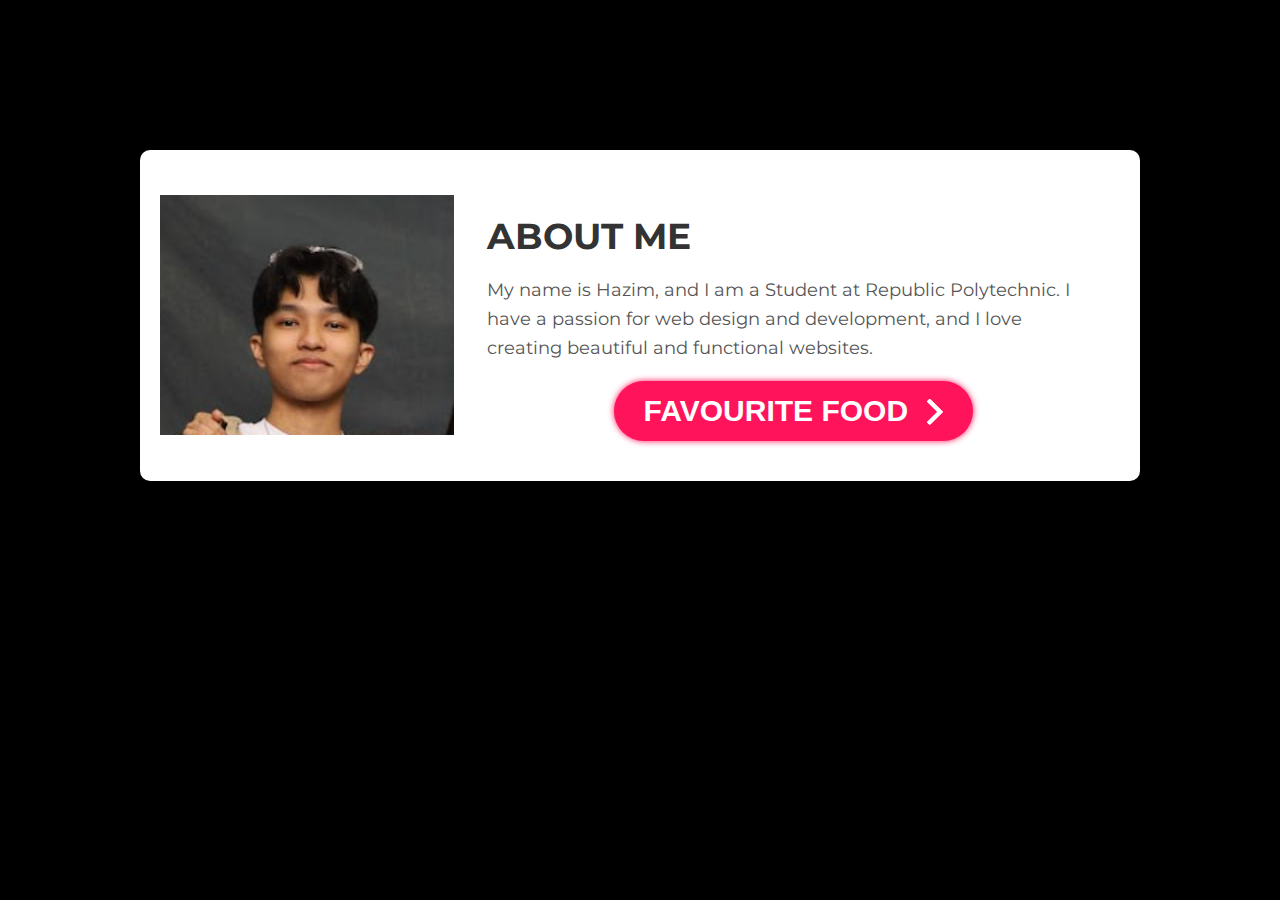
<file: L01/VSC/index.html>
<!DOCTYPE html>
<html lang="en">
<head>
    <meta charset="UTF-8">
    <meta name="viewport" content="width=device-width, initial-scale=1.0">
    <title>About Me</title>
    <link rel="stylesheet" href="style.css">
</head>
<body>
    <div class="container">
        <div class="portrait">
            <img src="photo_2023-10-19_13-01-59.jpg" alt="Your Portrait">
        </div>
        <div class="info">
            <h1>ABOUT ME</h1>
            <p>
                My name is Hazim, and I am a Student at Republic Polytechnic. I have a passion for web design and development, and I love creating beautiful and functional websites.
            </p>
            <div class="btn-conteiner">
                <a class="btn-content" href="FavFood.html">
                  <span class="btn-title">FAVOURITE FOOD</span>
                  <span class="icon-arrow">
                    <svg width="66px" height="43px" viewBox="0 0 66 43" version="1.1" xmlns="http://www.w3.org/2000/svg" xmlns:xlink="http://www.w3.org/1999/xlink">
                      <g id="arrow" stroke="none" stroke-width="1" fill="none" fill-rule="evenodd">
                        <path id="arrow-icon-one" d="M40.1543933,3.89485454 L43.9763149,0.139296592 C44.1708311,-0.0518420739 44.4826329,-0.0518571125 44.6771675,0.139262789 L65.6916134,20.7848311 C66.0855801,21.1718824 66.0911863,21.8050225 65.704135,22.1989893 C65.7000188,22.2031791 65.6958657,22.2073326 65.6916762,22.2114492 L44.677098,42.8607841 C44.4825957,43.0519059 44.1708242,43.0519358 43.9762853,42.8608513 L40.1545186,39.1069479 C39.9575152,38.9134427 39.9546793,38.5968729 40.1481845,38.3998695 C40.1502893,38.3977268 40.1524132,38.395603 40.1545562,38.3934985 L56.9937789,21.8567812 C57.1908028,21.6632968 57.193672,21.3467273 57.0001876,21.1497035 C56.9980647,21.1475418 56.9959223,21.1453995 56.9937605,21.1432767 L40.1545208,4.60825197 C39.9574869,4.41477773 39.9546013,4.09820839 40.1480756,3.90117456 C40.1501626,3.89904911 40.1522686,3.89694235 40.1543933,3.89485454 Z" fill="#FFFFFF"></path>
                        <path id="arrow-icon-two" d="M20.1543933,3.89485454 L23.9763149,0.139296592 C24.1708311,-0.0518420739 24.4826329,-0.0518571125 24.6771675,0.139262789 L45.6916134,20.7848311 C46.0855801,21.1718824 46.0911863,21.8050225 45.704135,22.1989893 C45.7000188,22.2031791 45.6958657,22.2073326 45.6916762,22.2114492 L24.677098,42.8607841 C24.4825957,43.0519059 24.1708242,43.0519358 23.9762853,42.8608513 L20.1545186,39.1069479 C19.9575152,38.9134427 19.9546793,38.5968729 20.1481845,38.3998695 C20.1502893,38.3977268 20.1524132,38.395603 20.1545562,38.3934985 L36.9937789,21.8567812 C37.1908028,21.6632968 37.193672,21.3467273 37.0001876,21.1497035 C36.9980647,21.1475418 36.9959223,21.1453995 36.9937605,21.1432767 L20.1545208,4.60825197 C19.9574869,4.41477773 19.9546013,4.09820839 20.1480756,3.90117456 C20.1501626,3.89904911 20.1522686,3.89694235 20.1543933,3.89485454 Z" fill="#FFFFFF"></path>
                        <path id="arrow-icon-three" d="M0.154393339,3.89485454 L3.97631488,0.139296592 C4.17083111,-0.0518420739 4.48263286,-0.0518571125 4.67716753,0.139262789 L25.6916134,20.7848311 C26.0855801,21.1718824 26.0911863,21.8050225 25.704135,22.1989893 C25.7000188,22.2031791 25.6958657,22.2073326 25.6916762,22.2114492 L4.67709797,42.8607841 C4.48259567,43.0519059 4.17082418,43.0519358 3.97628526,42.8608513 L0.154518591,39.1069479 C-0.0424848215,38.9134427 -0.0453206733,38.5968729 0.148184538,38.3998695 C0.150289256,38.3977268 0.152413239,38.395603 0.154556228,38.3934985 L16.9937789,21.8567812 C17.1908028,21.6632968 17.193672,21.3467273 17.0001876,21.1497035 C16.9980647,21.1475418 16.9959223,21.1453995 16.9937605,21.1432767 L0.15452076,4.60825197 C-0.0425130651,4.41477773 -0.0453986756,4.09820839 0.148075568,3.90117456 C0.150162624,3.89904911 0.152268631,3.89694235 0.154393339,3.89485454 Z" fill="#FFFFFF"></path>
                      </g>
                    </svg>
                  </span> 
                </a>
              </div>
        </div>
    </div>
</body>
</html>
</file>
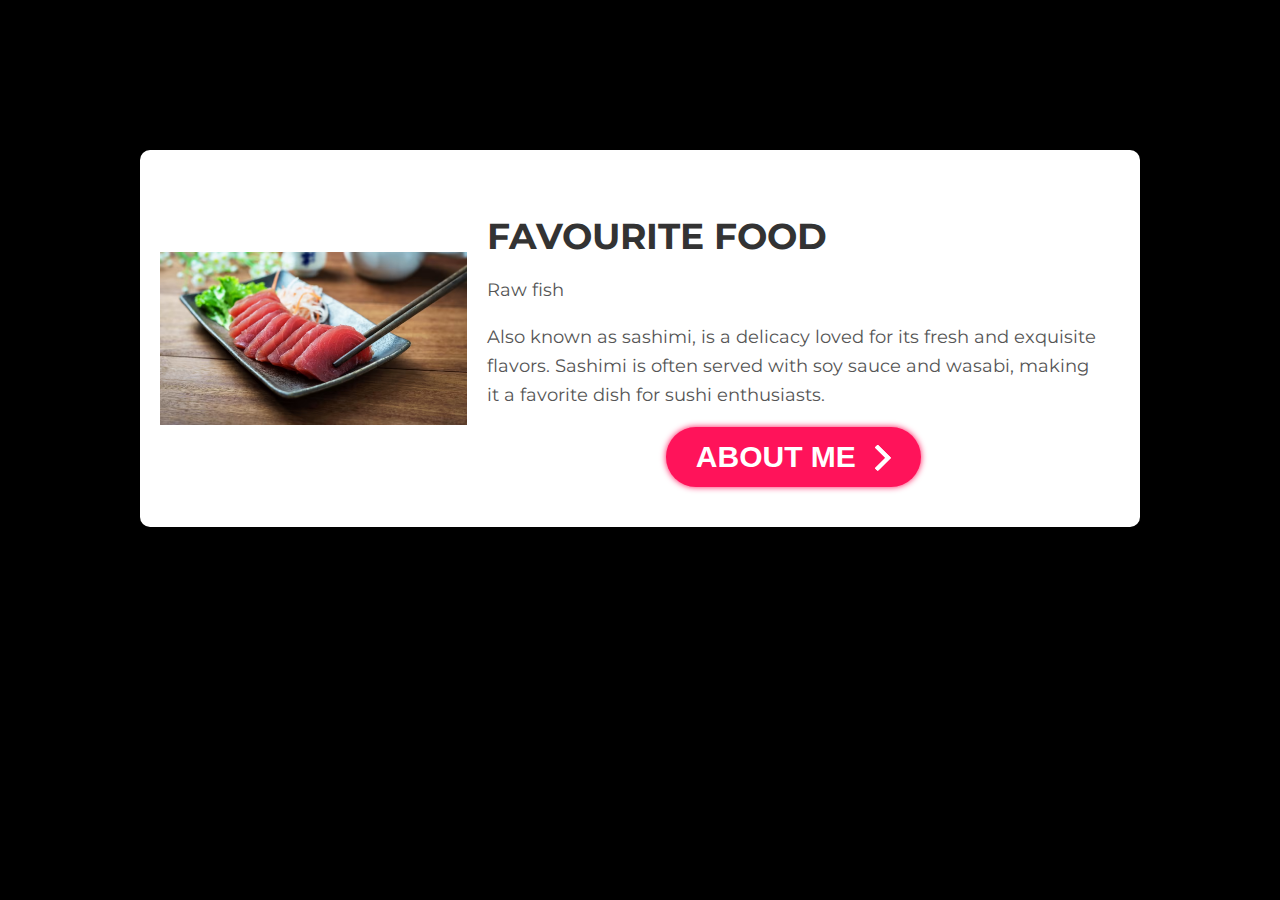
<file: L01/VSC/FavFood.html>
<!DOCTYPE html>
<html lang="en">
<head>
    <meta charset="UTF-8">
    <meta name="viewport" content="width=device-width, initial-scale=1.0">
    <title>Favourite Food</title>
    <link rel="stylesheet" href="style.css">
</head>
<body>
    <div class="container">
        <div class="portrait">
            <img src="sashimi.jpg" alt="Your Portrait">
        </div>
        <div class="info">
            <h1>Favourite Food</h1>
            <p>Raw fish</p>
            <p>Also known as sashimi, is a delicacy loved for its fresh and exquisite flavors. Sashimi is often served with soy sauce and wasabi, making it a favorite dish for sushi enthusiasts.</p>
            <p></p>
            <div class="btn-conteiner">
                <a class="btn-content" href="index.html">
                  <span class="btn-title">ABOUT ME</span>
                  <span class="icon-arrow">
                    <svg width="66px" height="43px" viewBox="0 0 66 43" version="1.1" xmlns="http://www.w3.org/2000/svg" xmlns:xlink="http://www.w3.org/1999/xlink">
                      <g id="arrow" stroke="none" stroke-width="1" fill="none" fill-rule="evenodd">
                        <path id="arrow-icon-one" d="M40.1543933,3.89485454 L43.9763149,0.139296592 C44.1708311,-0.0518420739 44.4826329,-0.0518571125 44.6771675,0.139262789 L65.6916134,20.7848311 C66.0855801,21.1718824 66.0911863,21.8050225 65.704135,22.1989893 C65.7000188,22.2031791 65.6958657,22.2073326 65.6916762,22.2114492 L44.677098,42.8607841 C44.4825957,43.0519059 44.1708242,43.0519358 43.9762853,42.8608513 L40.1545186,39.1069479 C39.9575152,38.9134427 39.9546793,38.5968729 40.1481845,38.3998695 C40.1502893,38.3977268 40.1524132,38.395603 40.1545562,38.3934985 L56.9937789,21.8567812 C57.1908028,21.6632968 57.193672,21.3467273 57.0001876,21.1497035 C56.9980647,21.1475418 56.9959223,21.1453995 56.9937605,21.1432767 L40.1545208,4.60825197 C39.9574869,4.41477773 39.9546013,4.09820839 40.1480756,3.90117456 C40.1501626,3.89904911 40.1522686,3.89694235 40.1543933,3.89485454 Z" fill="#FFFFFF"></path>
                        <path id="arrow-icon-two" d="M20.1543933,3.89485454 L23.9763149,0.139296592 C24.1708311,-0.0518420739 24.4826329,-0.0518571125 24.6771675,0.139262789 L45.6916134,20.7848311 C46.0855801,21.1718824 46.0911863,21.8050225 45.704135,22.1989893 C45.7000188,22.2031791 45.6958657,22.2073326 45.6916762,22.2114492 L24.677098,42.8607841 C24.4825957,43.0519059 24.1708242,43.0519358 23.9762853,42.8608513 L20.1545186,39.1069479 C19.9575152,38.9134427 19.9546793,38.5968729 20.1481845,38.3998695 C20.1502893,38.3977268 20.1524132,38.395603 20.1545562,38.3934985 L36.9937789,21.8567812 C37.1908028,21.6632968 37.193672,21.3467273 37.0001876,21.1497035 C36.9980647,21.1475418 36.9959223,21.1453995 36.9937605,21.1432767 L20.1545208,4.60825197 C19.9574869,4.41477773 19.9546013,4.09820839 20.1480756,3.90117456 C20.1501626,3.89904911 20.1522686,3.89694235 20.1543933,3.89485454 Z" fill="#FFFFFF"></path>
                        <path id="arrow-icon-three" d="M0.154393339,3.89485454 L3.97631488,0.139296592 C4.17083111,-0.0518420739 4.48263286,-0.0518571125 4.67716753,0.139262789 L25.6916134,20.7848311 C26.0855801,21.1718824 26.0911863,21.8050225 25.704135,22.1989893 C25.7000188,22.2031791 25.6958657,22.2073326 25.6916762,22.2114492 L4.67709797,42.8607841 C4.48259567,43.0519059 4.17082418,43.0519358 3.97628526,42.8608513 L0.154518591,39.1069479 C-0.0424848215,38.9134427 -0.0453206733,38.5968729 0.148184538,38.3998695 C0.150289256,38.3977268 0.152413239,38.395603 0.154556228,38.3934985 L16.9937789,21.8567812 C17.1908028,21.6632968 17.193672,21.3467273 17.0001876,21.1497035 C16.9980647,21.1475418 16.9959223,21.1453995 16.9937605,21.1432767 L0.15452076,4.60825197 C-0.0425130651,4.41477773 -0.0453986756,4.09820839 0.148075568,3.90117456 C0.150162624,3.89904911 0.152268631,3.89694235 0.154393339,3.89485454 Z" fill="#FFFFFF"></path>
                      </g>
                    </svg>
                  </span> 
                </a>
              </div>
        </div>
    </div>
</body>
</html>
</file>
<file: L01/VSC/style.css>
/* Add the font import provided */
@import url('https://fonts.googleapis.com/css2?family=Montserrat:ital,wght@0,100;0,200;0,300;0,400;0,500;0,600;0,700;0,800;0,900;1,100;1,200&family=Oswald:wght@300;700&display=swap');

body {
    font-family: 'Montserrat', sans-serif; /* Use the 'Montserrat' font */
    background-color: black;
    margin: 0;
    padding: 0;
    text-align: center;
}

.container {
    max-width: 960px;
    margin: auto;
    margin-top: 150px;
    padding: 20px;
    background-color: rgb(255, 255, 255);
    border-radius: 10px;
    box-shadow: 0 4px 8px rgba(0, 0, 0, 0.2);
    display: flex;
    justify-content: space-between;
    align-items: center;
    transition: transform 0.3s ease-in-out;
}

.portrait {
    flex: 1;
}

.portrait img {
    max-width: 100%;
    height: auto;
    display: block;
}

.info {
    flex: 2;
    padding: 20px;
    text-align: left;
}

h1 {
    font-size: 36px;
    margin-bottom: 10px;
    color: #333;
    text-transform: uppercase;
}

p {
    font-size: 18px;
    line-height: 1.6;
    color: #555;
}

/* Additional CSS for better appearance */
.container:hover {
    transform: scale(1.05);
}
.btn-conteiner {
    display: flex;
    justify-content: center;
    --color-text: #ffffff;
    --color-background: #ff135a;
    --color-outline: #ff145b80;
    --color-shadow: #00000080;
  }
  
  .btn-content {
    display: flex;
    align-items: center;
    padding: 5px 30px;
    text-decoration: none;
    font-family: 'Poppins', sans-serif;
    font-weight: 600;
    font-size: 30px;
    color: var(--color-text);
    background: var(--color-background);
    transition: 1s;
    border-radius: 100px;
    box-shadow: 0 0 0.2em 0 var(--color-background);
  }
  
  .btn-content:hover, .btn-content:focus {
    transition: 0.5s;
    -webkit-animation: btn-content 1s;
    animation: btn-content 1s;
    outline: 0.1em solid transparent;
    outline-offset: 0.2em;
    box-shadow: 0 0 0.4em 0 var(--color-background);
  }
  
  .btn-content .icon-arrow {
    transition: 0.5s;
    margin-right: 0px;
    transform: scale(0.6);
  }
  
  .btn-content:hover .icon-arrow {
    transition: 0.5s;
    margin-right: 25px;
  }
  
  .icon-arrow {
    width: 20px;
    margin-left: 15px;
    position: relative;
    top: 6%;
  }
    
  /* SVG */
  #arrow-icon-one {
    transition: 0.4s;
    transform: translateX(-60%);
  }
  
  #arrow-icon-two {
    transition: 0.5s;
    transform: translateX(-30%);
  }
  
  .btn-content:hover #arrow-icon-three {
    animation: color_anim 1s infinite 0.2s;
  }
  
  .btn-content:hover #arrow-icon-one {
    transform: translateX(0%);
    animation: color_anim 1s infinite 0.6s;
  }
  
  .btn-content:hover #arrow-icon-two {
    transform: translateX(0%);
    animation: color_anim 1s infinite 0.4s;
  }
  
  /* SVG animations */
  @keyframes color_anim {
    0% {
      fill: white;
    }
  
    50% {
      fill: var(--color-background);
    }
  
    100% {
      fill: white;
    }
  }
  
  /* Button animations */
  @-webkit-keyframes btn-content {
    0% {
      outline: 0.2em solid var(--color-background);
      outline-offset: 0;
    }
  }
  
  @keyframes btn-content {
    0% {
      outline: 0.2em solid var(--color-background);
      outline-offset: 0;
    }
  }
</file>
